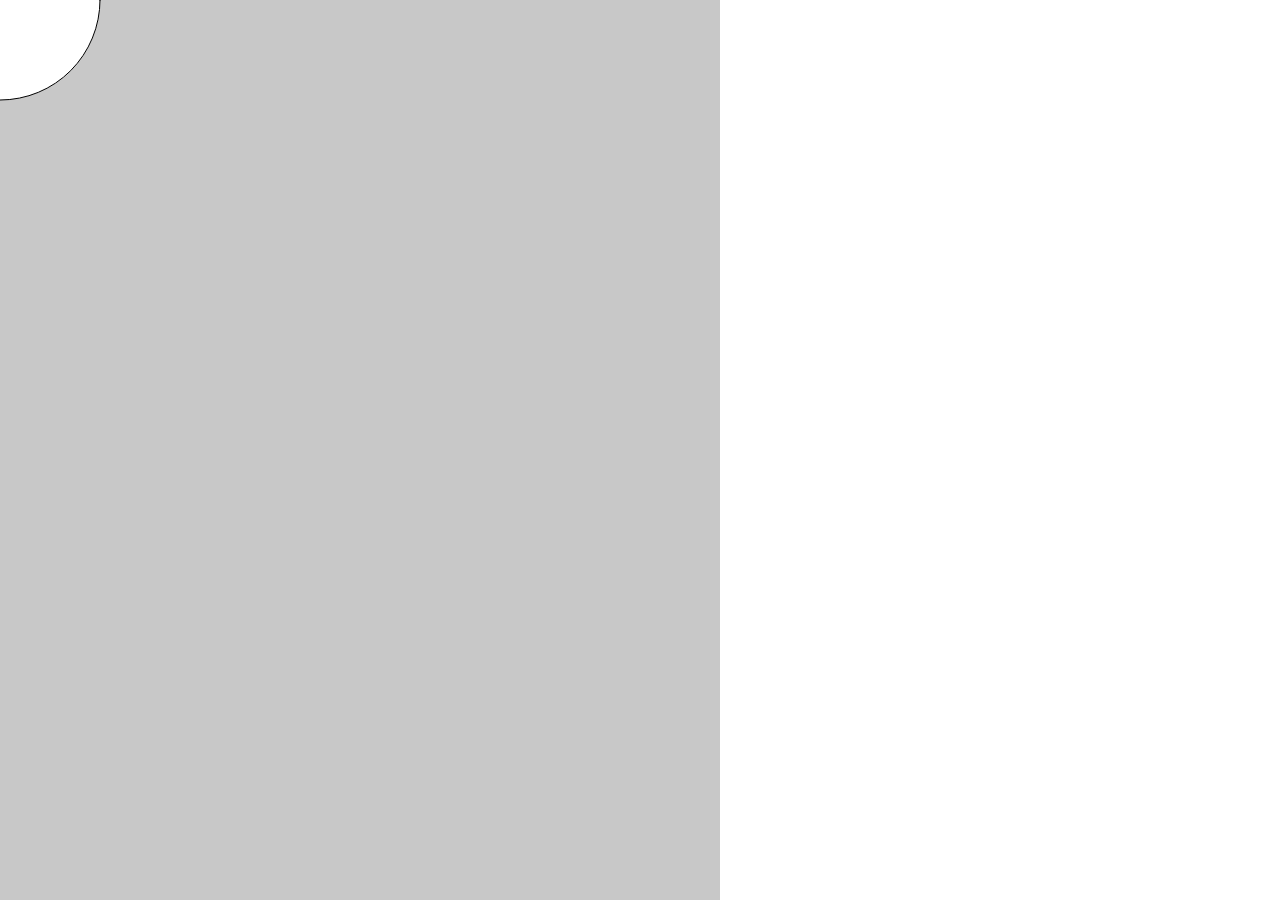
<file: 1_basics/1-ellipse-mouse/index.html>
<!DOCTYPE html>
<html lang="en">
  <head>
    <meta charset="utf-8" />
    <meta name="viewport" content="width=device-width, initial-scale=1.0" />

    <title>Sketch</title>

    <link rel="stylesheet" type="text/css" href="style.css" />

    <!-- p5.js (local) -->
    <script src="p5.min.js"></script>

    <!-- load via CDN -->
    <!-- <script src="https://cdn.jsdelivr.net/npm/p5@1.11.3/lib/p5.min.js"></script> -->
  </head>

  <body>
    <script src="sketch.js"></script>
  </body>
</html>
</file>
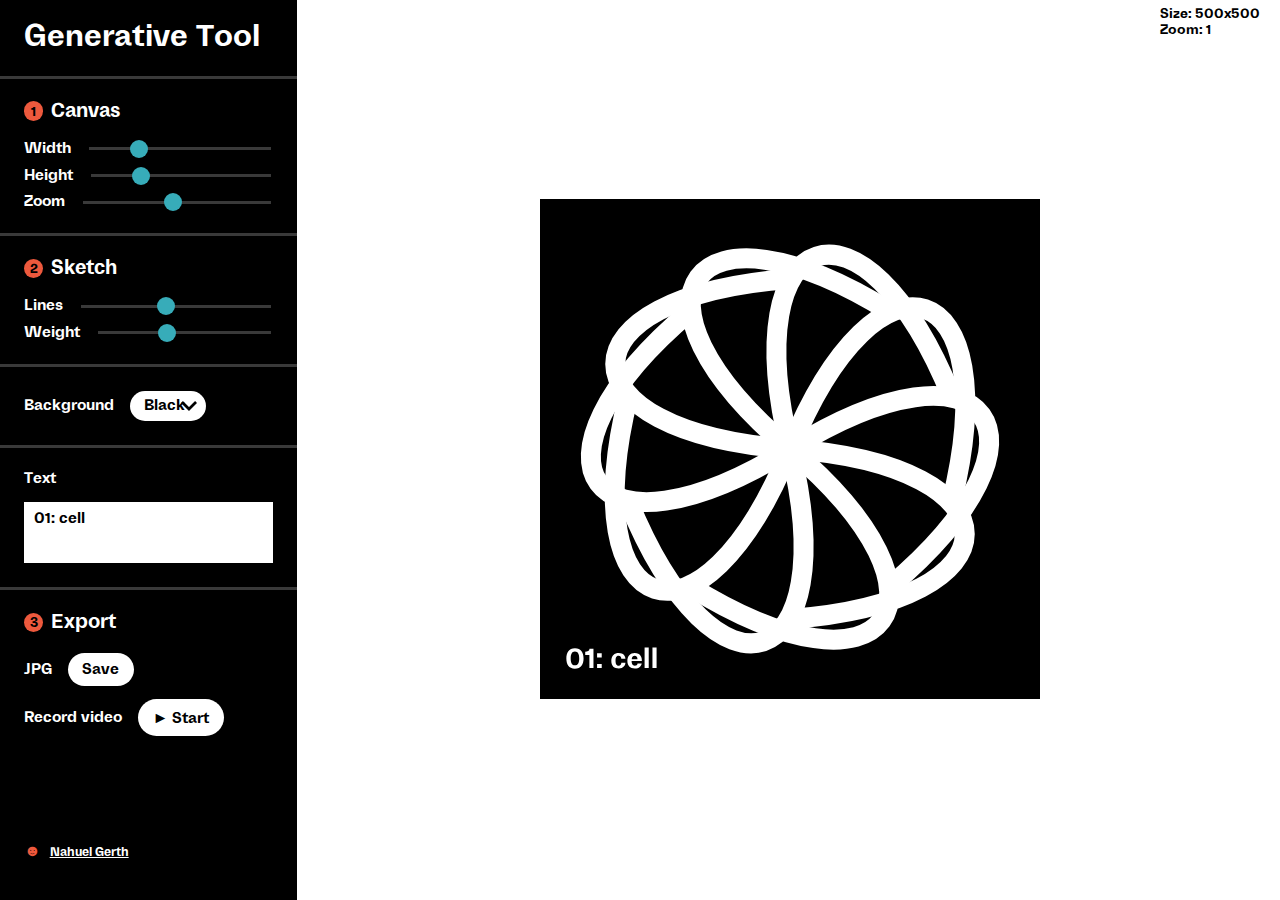
<file: 2_tool/3-bezier-tool/index.html>
<!DOCTYPE html>
<html lang="en">
  <head>
    <meta charset="utf-8" />
    <meta name="viewport" content="width=device-width, initial-scale=1.0" />

    <title>Bezier Tool</title>

    <link rel="stylesheet" type="text/css" href="style.css" />

    <!-- social media sharing -->
    <meta property="og:title" content="Bezier tool" />
    <meta property="og:description" content="An interactive creative coding tool for the web." />
    <meta property="og:image" content="https://nahuelgerth.de/tools/bezier-tool/og.jpg" />
    <meta property="og:url" content="https://nahuelgerth.de/tools/bezier-tool/" />
    <meta property="og:type" content="website" />

    <!-- p5.js -->
    <script src="libraries/p5.min.js"></script>
    <script src="libraries/p5.sound.min.js"></script>

    <!-- video export -->
    <script src="export-video.js"></script>
  </head>

  <body>
    <!-- interface -->
    <div id="interface">
      <!-- title -->
      <h1>Generative Tool</h1>

      <!-- 1: canvas settings -->
      <div class="ui-group">
        <h2><span class="number">1</span> Canvas</h2>

        <!-- slider: canvas width -->
        <div class="ui-element">
          <label for="canvas-width-slider">Width</label>
          <input
            id="canvas-width-slider"
            type="range"
            min="20"
            max="1920"
            value="500"
            step="1"
          />
        </div>

        <!-- slider: canvas height -->
        <div class="ui-element">
          <label for="canvas-height-slider">Height</label>
          <input
            id="canvas-height-slider"
            type="range"
            min="20"
            max="1920"
            value="500"
            step="1"
          />
        </div>

        <!-- slider: canvas zoom -->
        <div class="ui-element">
          <label for="canvas-zoom-slider">Zoom</label>
          <input
            id="canvas-zoom-slider"
            type="range"
            min="0.1"
            max="2.0"
            value="1"
            step="0.01"
          />
        </div>
      </div>

      <!-- 2: sketch settings -->
      <div class="ui-group">
        <h2><span class="number">2</span> Sketch</h2>

        <!-- slider: lines -->
        <div class="ui-element">
          <label for="lines-slider">Lines</label>
          <input
            id="lines-slider"
            type="range"
            min="2"
            max="20"
            value="10"
            step="1"
          />
        </div>

        <!-- slider: weight -->
        <div class="ui-element">
          <label for="weight-slider">Weight</label>
          <input
            id="weight-slider"
            type="range"
            min="1"
            max="50"
            value="20"
            step="1"
          />
        </div>
      </div>

      <!-- color select -->
      <div class="ui-group">
        <!-- select: color -->
        <div class="ui-element select">
          <label for="color-select">Background</label>
          <select id="color-select">
            <option value="#000" selected>Black</option>
            <option value="#0000ff">Blue</option>
            <option value="#808080">Grey</option>
          </select>
          <img class="select-icon" src="arrow-down.svg" />
        </div>
      </div>

      <!-- text -->
      <div class="ui-group">
        <div class="ui-element text">
          <label for="textinput">Text</label>
          <textarea style="resize: none" rows="3" type="text" id="textinput">
01: cell</textarea
          >
        </div>
      </div>

      <!-- 3: export -->
      <div class="ui-group">
        <h2><span class="number">3</span> Export</h2>

        <!-- button: export image -->
        <div class="ui-element">
          <label for="export-image-button">JPG</label>
          <button id="export-image-button" onclick="exportImage()">Save</button>
        </div>

        <!-- button: record video -->
        <div class="ui-element">
          <label for="export-video-button">Record video</label>
          <div class="video-button-wrapper">
            <button
              id="start-video-button"
              class="visible"
              onclick="startRecording()"
            >
              &#9658; Start
            </button>
            <button
              id="stop-video-button"
              class="stop"
              onclick="stopRecording()"
            >
              &#10074;&#10074; Stop
            </button>
          </div>
        </div>
      </div>

      <!-- credits -->
      <div class="credits">
        <span
          >☻
          <a
            target="_blank"
            rel="noopener noreferrer"
            href="https://nahuelgerth.de/"
            >Nahuel Gerth</a
          ></span
        >
      </div>
    </div>

    <!-- sketch -->
    <div id="sketch">
      <!-- sketch will appear here! -->
      <div id="canvas"></div>

      <!-- canvas info box -->
      <div class="canvas-info">
        <div>Size: <span id="canvas-size"></span></div>
        <div>Zoom: <span id="canvas-zoom"></span></div>
      </div>
    </div>

    <!-- load our sketch.js -->
    <script src="sketch.js"></script>
  </body>
</html>
</file>
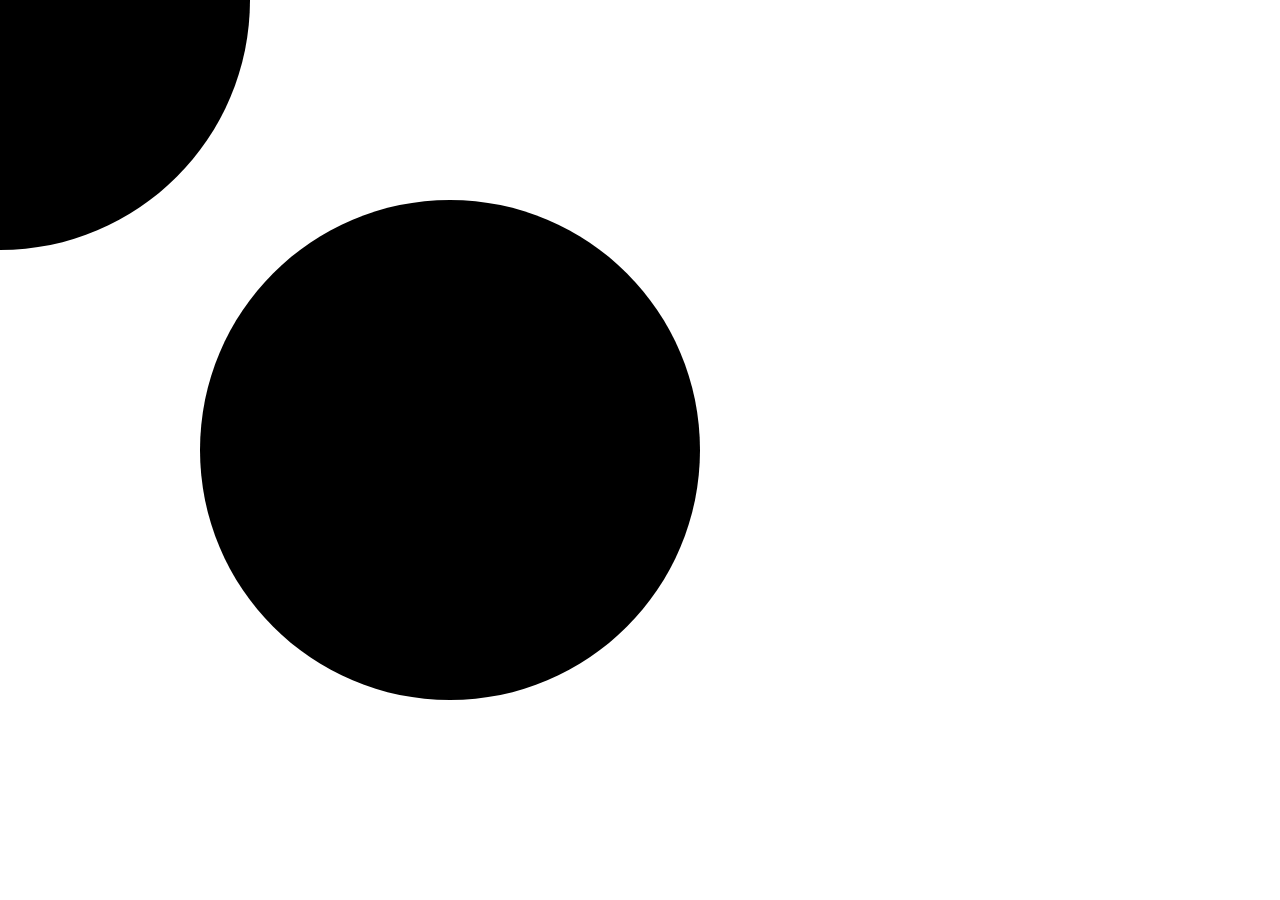
<file: 1_basics/6-even-more-stuff/blend_difference/index.html>
<!DOCTYPE html>
<html lang="en">
  <head>
    <meta charset="utf-8" />
    <meta name="viewport" content="width=device-width, initial-scale=1.0">

    <title>Sketch</title>

    <link rel="stylesheet" type="text/css" href="style.css">

    <script src="libraries/p5.min.js"></script>
    <script src="libraries/p5.sound.min.js"></script>
  </head>

  <body>
    <script src="sketch.js"></script>
  </body>
</html>
</file>
<file: 2_tool/3-bezier-tool/style.css>
/* custom font */
@font-face {
  font-family: 'Adapter';
  src: url('Adapter_bold.woff2') format('woff2'),
    /* Modern Browsers */
    url('Adapter_bold.otf') format('opentype');
  /* Safari, Android, iOS */
  font-style: normal;
  font-weight: bold;
  text-rendering: optimizeLegibility;
}

/* reset our CSS */
body,
html {
  margin: 0;
  font-family: 'Adapter', sans-serif;
  font-weight: bold;
}

* {
  box-sizing: border-box;
}

/* typography */

h1 {
  margin: 0;
}

h2 {
  margin-top: 0;
  margin-bottom: 0.5rem;
  font-size: 1.3rem;
  display: flex;
  gap: 0.5rem;
  align-items: center;
}

.number {
  margin-top: -2px;
  background: #ED593D;
  color: #000;
  width: 1.2rem;
  height: 1.2rem;
  text-align: center;
  font-size: 0.9rem;
  display: flex;
  justify-content: center;
  align-items: center;
  border-radius: 1rem;
  padding-top: 2px;
}

/* page layout */

body {
  display: grid;
  background: #fff;
  grid-template-columns: 300px 1fr;
  overflow: hidden;
}

#interface {
  background: #000;
  color: #fff;
  height: 100vh;
  display: flex;
  flex-direction: column;
  border-right: 3px solid #fff;

}

#interface>* {
  padding: 1.5rem;
}

#sketch {
  position: relative;
  display: flex;
  align-items: center;
  justify-content: center;
  height: 100vh;
  overflow: hidden;
}

#canvas {
  transform-origin: center center;
  transition: transform 0.1s ease;
}

.canvas-info {
  position: absolute;
  top: 0;
  right: 0;
  width: 8rem;
  padding: 0.5rem;
  background: #fff;
  font-size: 0.9rem;
  display: flex;
  flex-direction: column;
  gap: 0.2rem;
}

/* .canvas-info span {
  color: #37ACB9;
} */

input {
  width: 100%;
}

.ui-group {
  display: flex;
  flex-direction: column;
  gap: 0.8rem;
  border-top: 3px solid #393939;
}

.ui-element {
  /* background: red; */
  display: flex;
  align-items: center;
  gap: 1rem;
}

/* slider styling */
input[type=range] {
  width: 100%;
  border: 0;
  box-shadow: none;
  -webkit-appearance: none;
  /* Override default CSS styles */
  appearance: none;
  background: #393939;
  height: 3px;
}

input[type=range]::-webkit-slider-thumb {
  -webkit-appearance: none;
  /* Override default look */
  appearance: none;
  background: #37ACB9;
  border: 0;
  box-shadow: none;
  width: 18px;
  height: 18px;
  border-radius: 100%;
}

input[type=range]::-moz-range-thumb {
  -webkit-appearance: none;
  /* Override default look */
  appearance: none;
  border: 0;
  width: 18px;
  height: 18px;
  box-shadow: none;
  background: #37ACB9;
  border-radius: 100%;
}

/* select styling */
.select {
  position: relative;
  width: fit-content;
}

select {
  font-family: 'Adapter', sans-serif;
  background-color: #fff;
  color: #000;
  border: none;
  padding: 0.5rem 0.9rem;
  padding-right: 1.3rem;
  cursor: pointer;
  border-radius: 2rem;
  font-size: 1rem;

  /* hide default arrow */
  -moz-appearance: none;
  -webkit-appearance: none;
  appearance: none;
}

.select-icon {
  position: absolute;
  right: 0.6rem;
  pointer-events: none;
  width: 1rem;
}


/* button styling */
button {
  font-family: 'Adapter', sans-serif;
  font-size: 1rem;
  background-color: #fff;
  color: #000;
  border: none;
  padding: 0.6rem 0.9rem;
  cursor: pointer;
  border-radius: 2rem;
  transition:
    background-color 0.15s ease-out,
    color 0.15s ease-out,
    opacity 0.15s ease-out;
}

button:hover {
  background-color: #37ACB9;
  color: #fff;
}

/* video buttons */
.video-button-wrapper {
  position: relative;
}

.video-button-wrapper button.visible {
  pointer-events: auto;
}

.video-button-wrapper button {
  position: relative;
  height: 100%;
  left: 0;
  top: 0;
  z-index: 1;
  opacity: 1;
  pointer-events: none;
}

.video-button-wrapper button.stop {
  position: absolute;
  background: #ed593d;
  animation: cursor-blink 1s infinite;
}

@keyframes cursor-blink {
  0% {
    transform: scale(1);
  }

  50% {
    transform: scale(1.05);
  }

  100% {
    transform: scale(1);
  }
}

.video-button-wrapper button:not(.visible) {
  z-index: 0;
  opacity: 0;
}


/* credits */
.credits {
  position: absolute;
  bottom: 1rem;
  left: 0;
  right: 0;
  color: #ED593D;
  transition: color 0.1s ease-out;
}

.credits a {
  margin-left: 0.3rem;
  color: #fff;
  font-size: 0.8rem;
}

.credits a:hover {
  color: #ED593D;
  text-decoration: underline;
}

/* textarea styling */
.ui-element.text {
  flex-direction: column;
  align-items: flex-start;
}

textarea {
  width: 100%;
  font-family: 'Adapter', sans-serif;
  background: #fff;
  color: #000;
  border: none;
  padding: 0.6rem;
  cursor: text;
  font-size: 1rem;
  resize: none;
}

textarea:focus {
  outline: none;
}
</file>
<file: 1_basics/6-even-more-stuff/blend_difference/style.css>
html, body {
  margin: 0;
  padding: 0;
}

canvas {
  display: block;
}
</file>
<file: 1_basics/1-ellipse-mouse/style.css>
/* reset our CSS */
body,
html {
  margin: 0;
}

* {
  box-sizing: border-box;
}
</file>
